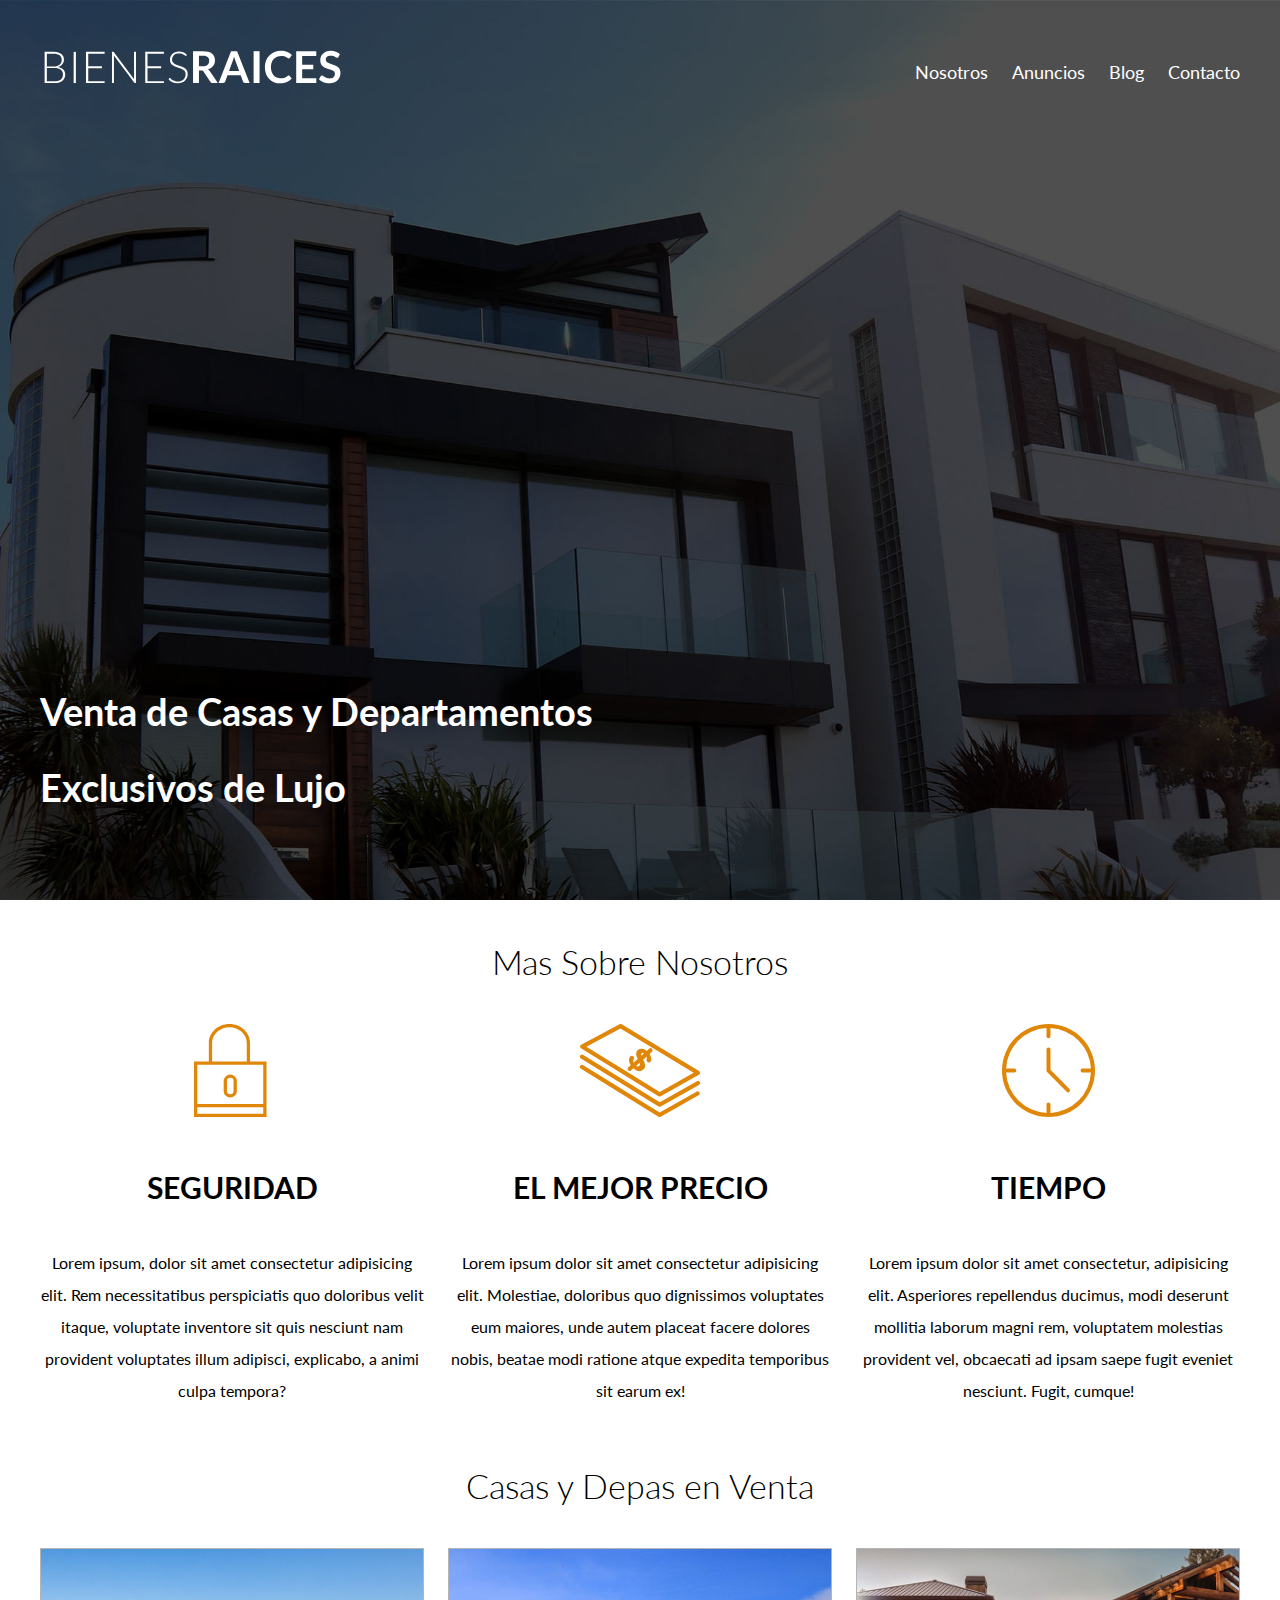
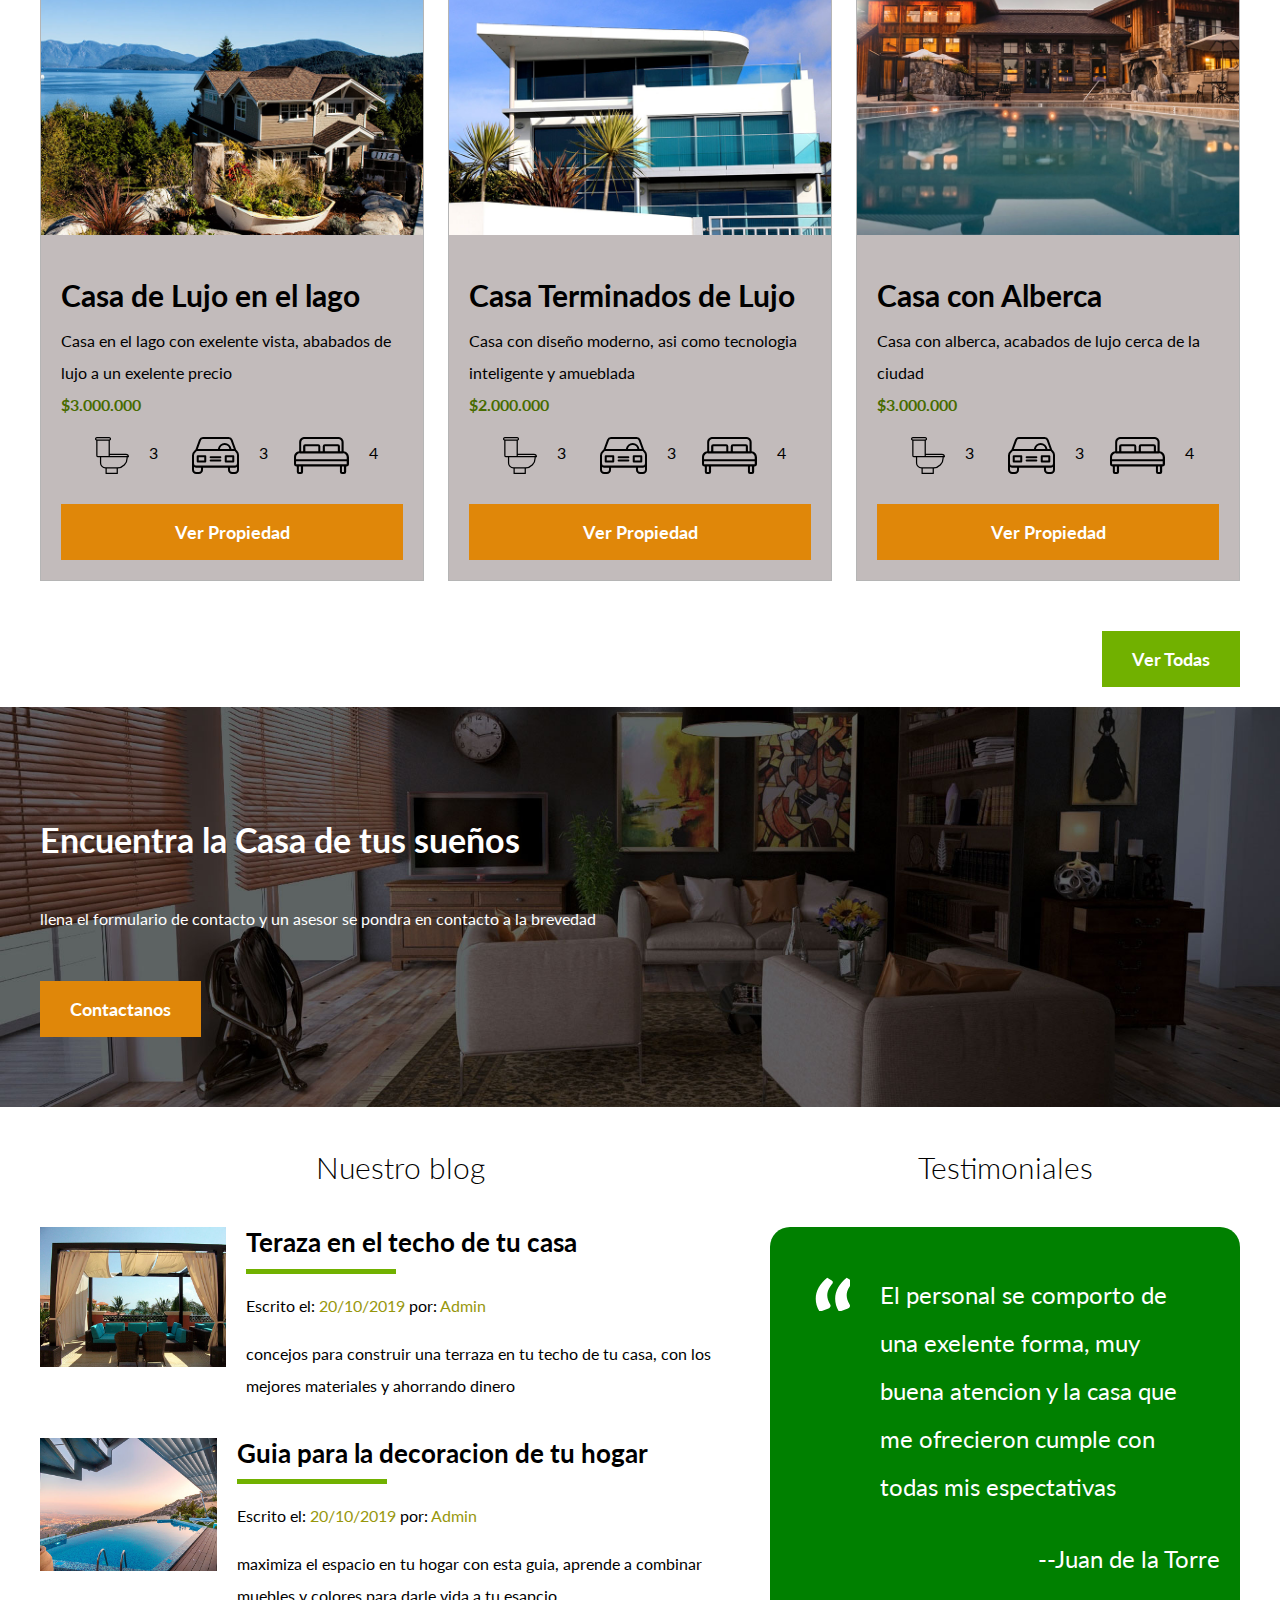
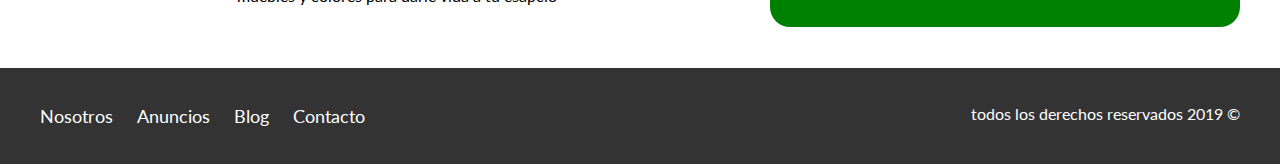
<file: index.html>
<!DOCTYPE html>
<html>

<head>
    <meta charset="utf-8">
    <meta name="viewport" content="width=device-width,initial-scale=1.0">
    <meta http-equiv="X-UA-Compatible" content="ie-edge">
    <title>viviendas</title>
    <link href="https://fonts.googleapis.com/css2?family=Lato:wght@300;400;700;900&display=swap" rel="stylesheet">
    <link rel="stylesheet" href="css/normalize.css">
    <link rel="stylesheet" href="css/estilos.css">
</head>

<body>
    <header class="inicio site-header">
        <div class="contenedor contenido-header">
            <div class="barra">
                <a href="index.html"><img src="img/logo.svg" alt="logo de la empresa">
                </a>
                <div class="mobile-menu">
                    <a href="#navegacion">
                        <img src="img/barras.svg" alt="icono menu">
                    </a>
                </div>
                <nav class="navegacion" id="navegacion">
                    <a href="nosotros.htm">Nosotros</a>
                    <a href="anuncios.html">Anuncios</a>
                    <a href="blog.html">Blog</a>
                    <a href="contacto.html">Contacto</a>
                </nav>
            </div>

            <h1>Venta de Casas y Departamentos Exclusivos de Lujo</h1>
        </div>

    </header>

    <section class="contenedor section">
        <h2 class="centrar-texto fw-300">Mas Sobre Nosotros</h2>

        <div class="iconos-nosotros">
            <div class="icono">
                <img src="img/icono1.svg" alt="icono seguridad">
                <h3>seguridad</h3>
                <p>Lorem ipsum, dolor sit amet consectetur adipisicing elit. Rem necessitatibus perspiciatis quo doloribus velit itaque, voluptate inventore sit quis nesciunt nam provident voluptates illum adipisci, explicabo, a animi culpa tempora?</p>
            </div>

            <div class="icono">
                <img src="img/icono2.svg" alt="icono mejor precio">
                <h3>El Mejor Precio</h3>
                <p>Lorem ipsum dolor sit amet consectetur adipisicing elit. Molestiae, doloribus quo dignissimos voluptates eum maiores, unde autem placeat facere dolores nobis, beatae modi ratione atque expedita temporibus sit earum ex!</p>
            </div>

            <div class="icono">
                <img src="img/icono3.svg" alt="icono tiempo">
                <h3>Tiempo</h3>
                <p>Lorem ipsum dolor sit amet consectetur, adipisicing elit. Asperiores repellendus ducimus, modi deserunt mollitia laborum magni rem, voluptatem molestias provident vel, obcaecati ad ipsam saepe fugit eveniet nesciunt. Fugit, cumque!</p>
            </div>
        </div>
    </section>

    <main class="contenedor section">
        <h2 class="fw-300 centrar-texto">Casas y Depas en Venta</h2>

        <div class="contenedor-anuncios">
            <div class="anuncio">
                <img src="img/anuncio1.jpg" alt="anuncio casa en el lago">
                <div class="contenido-anuncio">
                    <h3>Casa de Lujo en el lago</h3>
                    <p>Casa en el lago con exelente vista, ababados de lujo a un exelente precio</p>
                    <p class="precio">$3.000.000</p>
                    <ul class="iconos-caracteristicas">
                        <li><img src="img/icono_wc.svg" alt="icono wc">
                            <p>3</p>
                        </li>
                        <li><img src="img/icono_estacionamiento.svg" alt="icono wc">
                            <p>3</p>
                        </li>
                        <li><img src="img/icono_dormitorio.svg" alt="icono wc">
                            <p>4</p>
                        </li>
                    </ul>
                    <a href="anuncio.html" class="boton boton-amarillo d-block">Ver Propiedad</a>
                </div>
            </div>

            <div class="anuncio">
                <img src="img/anuncio2.jpg" alt="anuncio terminados de lujo">
                <div class="contenido-anuncio">
                    <h3>Casa Terminados de Lujo</h3>
                    <p>Casa con diseño moderno, asi como tecnologia inteligente y amueblada</p>
                    <p class="precio">$2.000.000</p>
                    <ul class="iconos-caracteristicas">
                        <li><img src="img/icono_wc.svg" alt="icono wc">
                            <p>3</p>
                        </li>
                        <li><img src="img/icono_estacionamiento.svg" alt="icono wc">
                            <p>3</p>
                        </li>
                        <li><img src="img/icono_dormitorio.svg" alt="icono wc">
                            <p>4</p>
                        </li>
                    </ul>
                    <a href="anuncio.html" class="boton boton-amarillo d-block">Ver Propiedad</a>
                </div>
            </div>

            <div class="anuncio">
                <img src="img/anuncio3.jpg" alt="anuncio casa co alberca">
                <div class="contenido-anuncio">
                    <h3>Casa con Alberca</h3>
                    <p>Casa con alberca, acabados de lujo cerca de la ciudad</p>
                    <p class="precio">$3.000.000</p>
                    <ul class="iconos-caracteristicas">
                        <li><img src="img/icono_wc.svg" alt="icono wc">
                            <p>3</p>
                        </li>
                        <li><img src="img/icono_estacionamiento.svg" alt="icono wc">
                            <p>3</p>
                        </li>
                        <li><img src="img/icono_dormitorio.svg" alt="icono wc">
                            <p>4</p>
                        </li>
                    </ul>
                    <a href="anuncio.html" class="boton boton-amarillo d-block">Ver Propiedad</a>
                </div>
            </div>
        </div>
        <div class="ver-todas">
            <a href="anuncios.html" class="boton boton-verde ">Ver Todas</a>
        </div>

    </main>



    <section class="imagen-contacto">
        <div class="contenedor contenido-contaxto">
            <h2>Encuentra la Casa de tus sueños</h2>
            <p>llena el formulario de contacto y un asesor se pondra en contacto a la brevedad</p>
            <a href="contacto.html" class="boton boton-amarillo">Contactanos</a>
        </div>

    </section>



    <div class="seccion-inferior contenedor seccion">
        <section class="blog">
            <h3 class="fw-300 centrar-texto">Nuestro blog</h3>
            <article class="entrada-blog">
                <div class="imgagen">
                    <img src="img/blog1.jpg" alt="entrada de blog">
                </div>
                <div class="texto-entrada">
                    <a href="entrada.html">
                        <h4>Teraza en el techo de tu casa</h4>
                    </a>
                    <p>Escrito el: <span>20/10/2019</span> por: <span>Admin</span></p>
                    <p>concejos para construir una terraza en tu techo de tu casa, con los mejores materiales y ahorrando dinero</p>
                </div>
            </article>
            <article class="entrada-blog">
                <div class="imgagen">
                    <img src="img/blog2.jpg" alt="entrada de blog2">
                </div>
                <div class="texto-entrada">
                    <a href="entrada.html">
                        <h4> Guia para la decoracion de tu hogar</h4>
                    </a>
                    <p>Escrito el: <span>20/10/2019</span> por: <span>Admin</span></p>
                    <p>maximiza el espacio en tu hogar con esta guia, aprende a combinar muebles y colores para darle vida a tu esapcio</p>
                </div>
            </article>
        </section>

        <section class="testimoniales">
            <h3 class="fw-300 centrar-texto">Testimoniales</h3>
            <div class="testimonial">
                <blockquote>
                    El personal se comporto de una exelente forma, muy buena atencion y la casa que me ofrecieron cumple con todas mis espectativas
                </blockquote>
                <p>--Juan de la Torre</p>
            </div>

        </section>
    </div>


    <footer class="site-footer seccion">
        <div class="contenedor contenedor-footer">
            <nav class="navegacion">
                <a href="nosotros.htm">Nosotros</a>
                <a href="anuncios.html">Anuncios</a>
                <a href="blog.html">Blog</a>
                <a href="contacto.html">Contacto</a>
            </nav>
            <p class="copyrigth">todos los derechos reservados 2019 &copy; </p>
        </div>

    </footer>

</body>

</html>
</file>
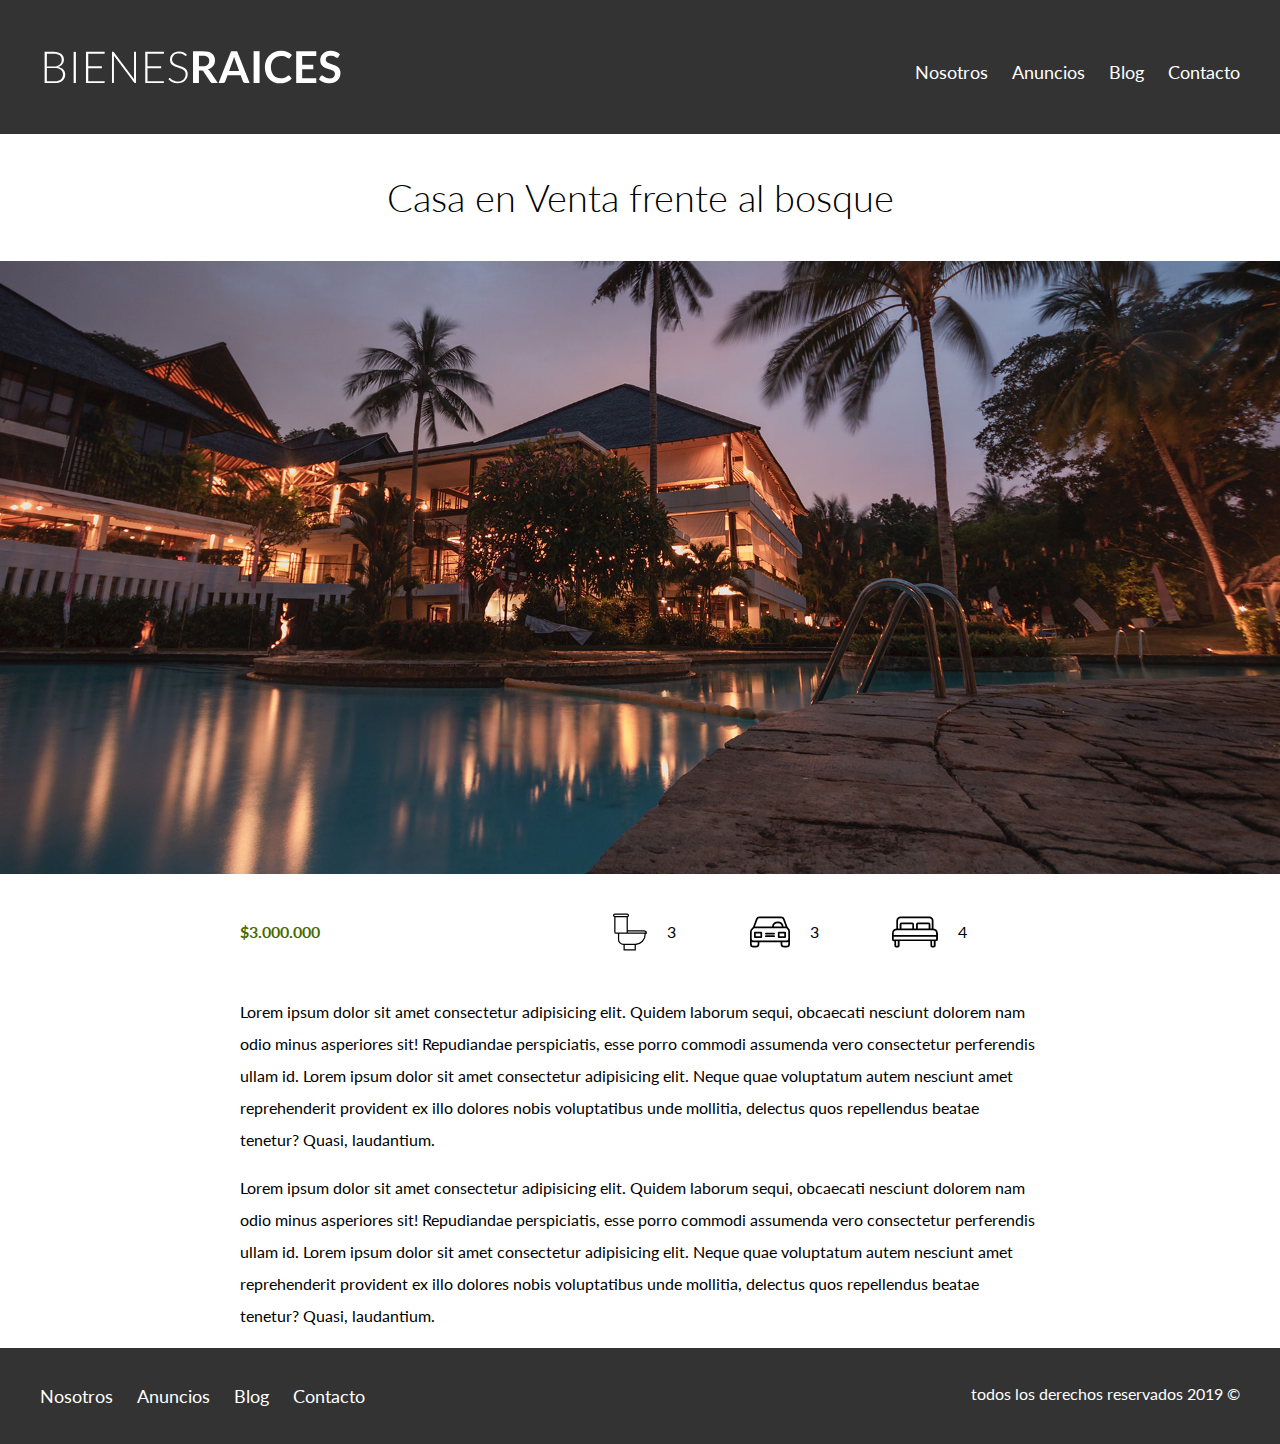
<file: anuncio.html>
<!DOCTYPE html>
<html>

<head>
    <meta charset="utf-8">
    <meta name="viewport" content="width=device-width,initial-scale=1.0">
    <meta http-equiv="X-UA-Compatible" content="ie-edge">
    <title>viviendas</title>
    <link href="https://fonts.googleapis.com/css2?family=Lato:wght@300;400;700;900&display=swap" rel="stylesheet">
    <link rel="stylesheet" href="css/normalize.css">
    <link rel="stylesheet" href="css/estilos.css">
</head>

<body>
    <header class="site-header">
        <div class="contenedor contenido-header">
            <div class="barra">
                <a href="index.html"><img src="img/logo.svg" alt="logo de la empresa">
                </a>

                <div class="mobile-menu">
                    <a href="#navegacion">
                        <img src="img/barras.svg" alt="icono menu">
                    </a>
                </div>
                <nav class="navegacion" id="navegacion">
                    <a href="nosotros.htm">Nosotros</a>
                    <a href="anuncios.html">Anuncios</a>
                    <a href="blog.html">Blog</a>
                    <a href="contacto.html">Contacto</a>
                </nav>
            </div>
        </div>

    </header>

    <h1 class="centrar-texto fw-300">Casa en Venta frente al bosque</h1>
    <img src="img/destacada.jpg" alt="imagen anuncio">
    <main class="contenedor seccion contenido-centrado">
        <div class="resumen-propiedad">
            <p class="precio">$3.000.000</p>
            <ul class="iconos-caracteristicas">
                <li><img src="img/icono_wc.svg" alt="icono wc">
                    <p>3</p>
                </li>
                <li><img src="img/icono_estacionamiento.svg" alt="icono wc">
                    <p>3</p>
                </li>
                <li><img src="img/icono_dormitorio.svg" alt="icono wc">
                    <p>4</p>
                </li>
            </ul>
        </div>
        <p>Lorem ipsum dolor sit amet consectetur adipisicing elit. Quidem laborum sequi, obcaecati nesciunt dolorem nam odio minus asperiores sit! Repudiandae perspiciatis, esse porro commodi assumenda vero consectetur perferendis ullam id. Lorem ipsum
            dolor sit amet consectetur adipisicing elit. Neque quae voluptatum autem nesciunt amet reprehenderit provident ex illo dolores nobis voluptatibus unde mollitia, delectus quos repellendus beatae tenetur? Quasi, laudantium.</p>
        <p>Lorem ipsum dolor sit amet consectetur adipisicing elit. Quidem laborum sequi, obcaecati nesciunt dolorem nam odio minus asperiores sit! Repudiandae perspiciatis, esse porro commodi assumenda vero consectetur perferendis ullam id. Lorem ipsum
            dolor sit amet consectetur adipisicing elit. Neque quae voluptatum autem nesciunt amet reprehenderit provident ex illo dolores nobis voluptatibus unde mollitia, delectus quos repellendus beatae tenetur? Quasi, laudantium.</p>
    </main>

    <footer class="site-footer seccion">
        <div class="contenedor contenedor-footer">
            <nav class="navegacion">
                <a href="nosotros.htm">Nosotros</a>
                <a href="anuncios.html">Anuncios</a>
                <a href="blog.html">Blog</a>
                <a href="contacto.html">Contacto</a>
            </nav>
            <p class="copyrigth">todos los derechos reservados 2019 &copy; </p>
        </div>

    </footer>

</body>

</html>
</file>
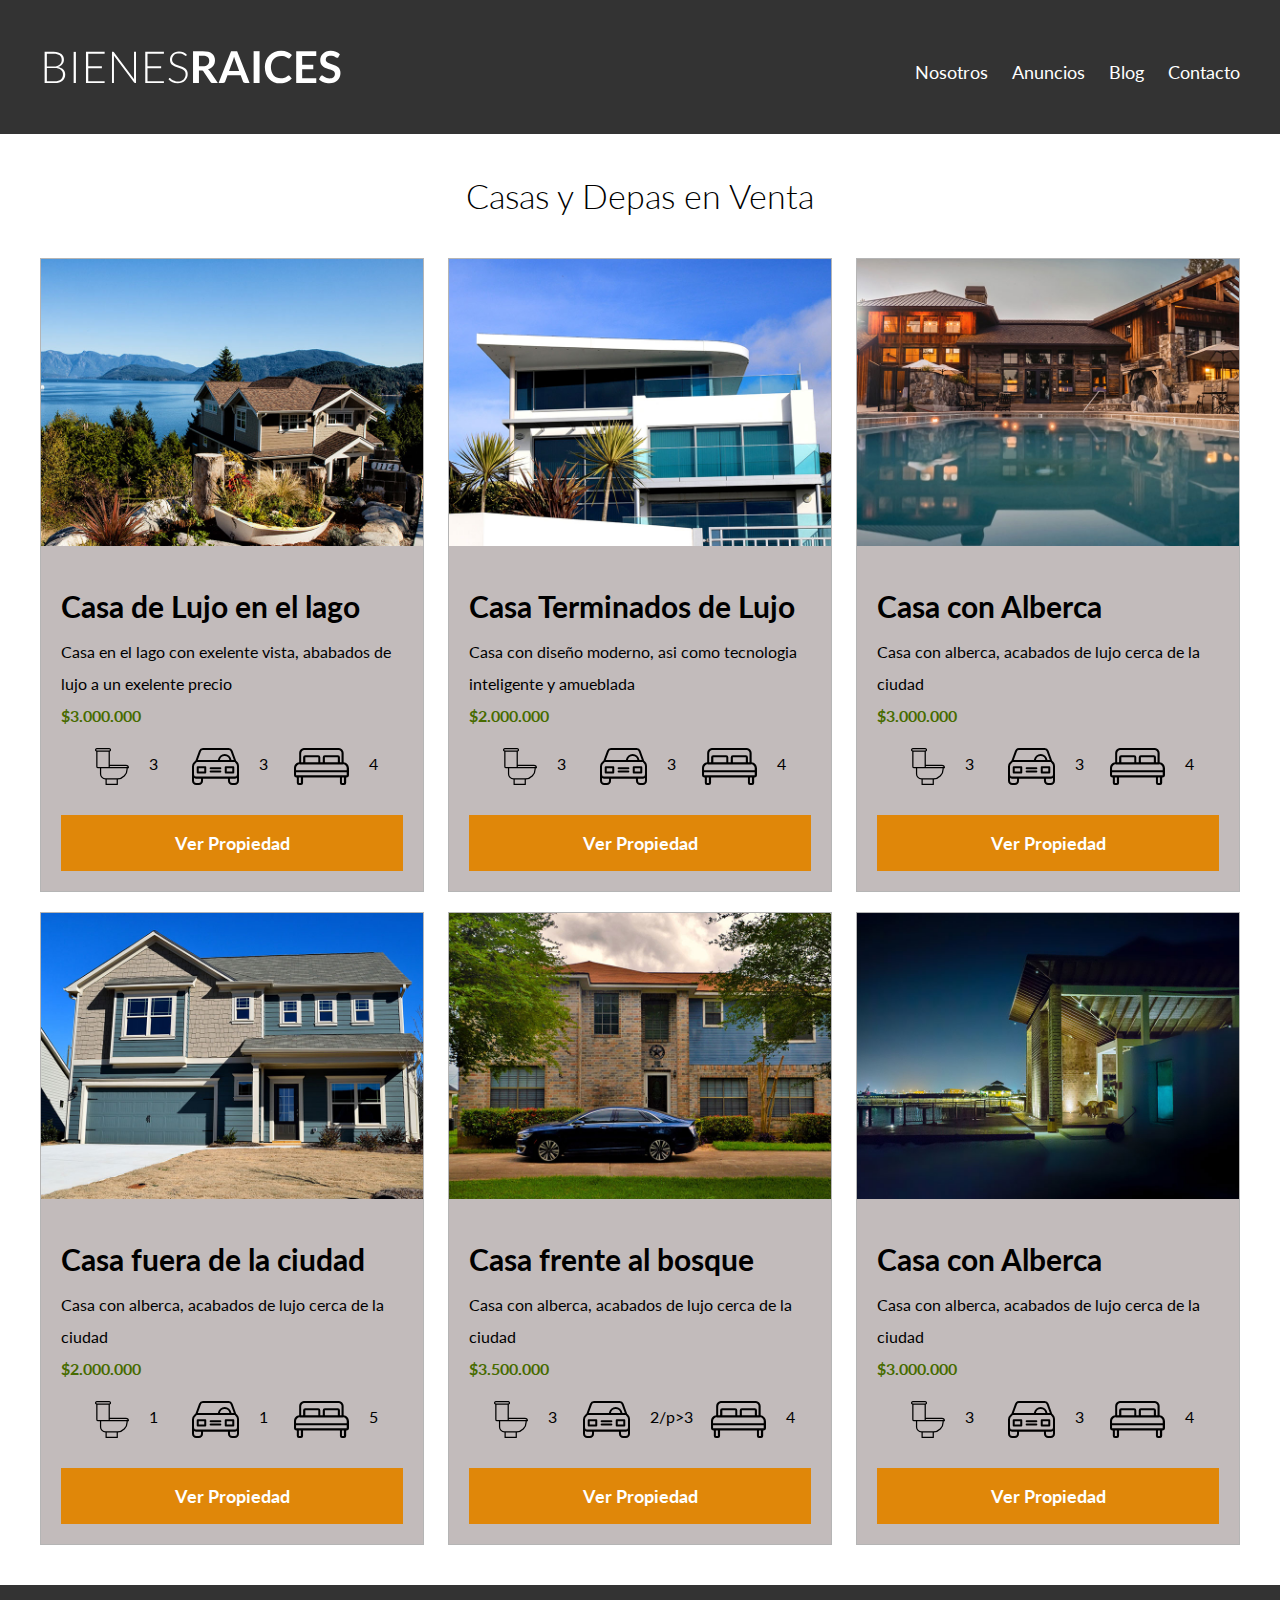
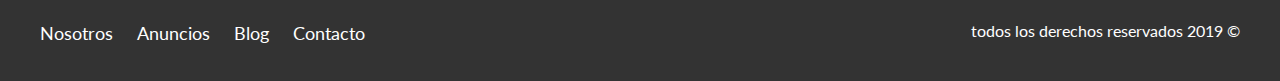
<file: anuncios.html>
<!DOCTYPE html>
<html>

<head>
    <meta charset="utf-8">
    <meta name="viewport" content="width=device-width,initial-scale=1.0">
    <meta http-equiv="X-UA-Compatible" content="ie-edge">
    <title>viviendas</title>
    <link href="https://fonts.googleapis.com/css2?family=Lato:wght@300;400;700;900&display=swap" rel="stylesheet">
    <link rel="stylesheet" href="css/normalize.css">
    <link rel="stylesheet" href="css/estilos.css">
</head>

<body>
    <header class="site-header">
        <div class="contenedor contenido-header">
            <div class="barra">
                <a href="index.html"><img src="img/logo.svg" alt="logo de la empresa">
                </a>

                <div class="mobile-menu">
                    <a href="#navegacion">
                        <img src="img/barras.svg" alt="icono menu">
                    </a>
                </div>
                <nav class="navegacion" id="navegacion">
                    <a href="nosotros.htm">Nosotros</a>
                    <a href="anuncios.html">Anuncios</a>
                    <a href="blog.html">Blog</a>
                    <a href="contacto.html">Contacto</a>
                </nav>
            </div>
        </div>

    </header>

    <main class="contenedor section">
        <h2 class="fw-300 centrar-texto">Casas y Depas en Venta</h2>

        <div class="contenedor-anuncios">
            <div class="anuncio">
                <img src="img/anuncio1.jpg" alt="anuncio casa en el lago">
                <div class="contenido-anuncio">
                    <h3>Casa de Lujo en el lago</h3>
                    <p>Casa en el lago con exelente vista, ababados de lujo a un exelente precio</p>
                    <p class="precio">$3.000.000</p>
                    <ul class="iconos-caracteristicas">
                        <li><img src="img/icono_wc.svg" alt="icono wc">
                            <p>3</p>
                        </li>
                        <li><img src="img/icono_estacionamiento.svg" alt="icono wc">
                            <p>3</p>
                        </li>
                        <li><img src="img/icono_dormitorio.svg" alt="icono wc">
                            <p>4</p>
                        </li>
                    </ul>
                    <a href="anuncio.html" class="boton boton-amarillo d-block">Ver Propiedad</a>
                </div>
            </div>

            <div class="anuncio">
                <img src="img/anuncio2.jpg" alt="anuncio terminados de lujo">
                <div class="contenido-anuncio">
                    <h3>Casa Terminados de Lujo</h3>
                    <p>Casa con diseño moderno, asi como tecnologia inteligente y amueblada</p>
                    <p class="precio">$2.000.000</p>
                    <ul class="iconos-caracteristicas">
                        <li><img src="img/icono_wc.svg" alt="icono wc">
                            <p>3</p>
                        </li>
                        <li><img src="img/icono_estacionamiento.svg" alt="icono wc">
                            <p>3</p>
                        </li>
                        <li><img src="img/icono_dormitorio.svg" alt="icono wc">
                            <p>4</p>
                        </li>
                    </ul>
                    <a href="anuncio.html" class="boton boton-amarillo d-block">Ver Propiedad</a>
                </div>
            </div>

            <div class="anuncio">
                <img src="img/anuncio3.jpg" alt="anuncio casa con alberca">
                <div class="contenido-anuncio">
                    <h3>Casa con Alberca</h3>
                    <p>Casa con alberca, acabados de lujo cerca de la ciudad</p>
                    <p class="precio">$3.000.000</p>
                    <ul class="iconos-caracteristicas">
                        <li><img src="img/icono_wc.svg" alt="icono wc">
                            <p>3</p>
                        </li>
                        <li><img src="img/icono_estacionamiento.svg" alt="icono wc">
                            <p>3</p>
                        </li>
                        <li><img src="img/icono_dormitorio.svg" alt="icono wc">
                            <p>4</p>
                        </li>
                    </ul>
                    <a href="anuncio.html" class="boton boton-amarillo d-block">Ver Propiedad</a>
                </div>
            </div>

            <div class="anuncio">
                <img src="img/anuncio4.jpg" alt="anuncio casa de lujo">
                <div class="contenido-anuncio">
                    <h3>Casa fuera de la ciudad</h3>
                    <p>Casa con alberca, acabados de lujo cerca de la ciudad</p>
                    <p class="precio">$2.000.000</p>
                    <ul class="iconos-caracteristicas">
                        <li><img src="img/icono_wc.svg" alt="icono wc">
                            <p>1</p>
                        </li>
                        <li><img src="img/icono_estacionamiento.svg" alt="icono wc">
                            <p>1</p>
                        </li>
                        <li><img src="img/icono_dormitorio.svg" alt="icono wc">
                            <p>5</p>
                        </li>
                    </ul>
                    <a href="anuncio.html" class="boton boton-amarillo d-block">Ver Propiedad</a>
                </div>
            </div>

            <div class="anuncio">
                <img src="img/anuncio5.jpg" alt="anuncio casa co alberca">
                <div class="contenido-anuncio">
                    <h3>Casa frente al bosque</h3>
                    <p>Casa con alberca, acabados de lujo cerca de la ciudad</p>
                    <p class="precio">$3.500.000</p>
                    <ul class="iconos-caracteristicas">
                        <li><img src="img/icono_wc.svg" alt="icono wc">
                            <p>3</p>
                        </li>
                        <li><img src="img/icono_estacionamiento.svg" alt="icono wc">
                            <p>2/p>3</p>
                        </li>
                        <li><img src="img/icono_dormitorio.svg" alt="icono wc">
                            <p>4</p>
                        </li>
                    </ul>
                    <a href="anuncio.html" class="boton boton-amarillo d-block">Ver Propiedad</a>
                </div>
            </div>

            <div class="anuncio">
                <img src="img/anuncio6.jpg" alt="anuncio casa co alberca">
                <div class="contenido-anuncio">
                    <h3>Casa con Alberca</h3>
                    <p>Casa con alberca, acabados de lujo cerca de la ciudad</p>
                    <p class="precio">$3.000.000</p>
                    <ul class="iconos-caracteristicas">
                        <li><img src="img/icono_wc.svg" alt="icono wc">
                            <p>3</p>
                        </li>
                        <li><img src="img/icono_estacionamiento.svg" alt="icono wc">
                            <p>3</p>
                        </li>
                        <li><img src="img/icono_dormitorio.svg" alt="icono wc">
                            <p>4</p>
                        </li>
                    </ul>
                    <a href="anuncio.html" class="boton boton-amarillo d-block">Ver Propiedad</a>
                </div>
            </div>
        </div>


    </main>

    <footer class="site-footer seccion">
        <div class="contenedor contenedor-footer">
            <nav class="navegacion">
                <a href="nosotros.htm">Nosotros</a>
                <a href="anuncios.html">Anuncios</a>
                <a href="blog.html">Blog</a>
                <a href="contacto.html">Contacto</a>
            </nav>
            <p class="copyrigth">todos los derechos reservados 2019 &copy; </p>
        </div>

    </footer>

</body>

</html>
</file>
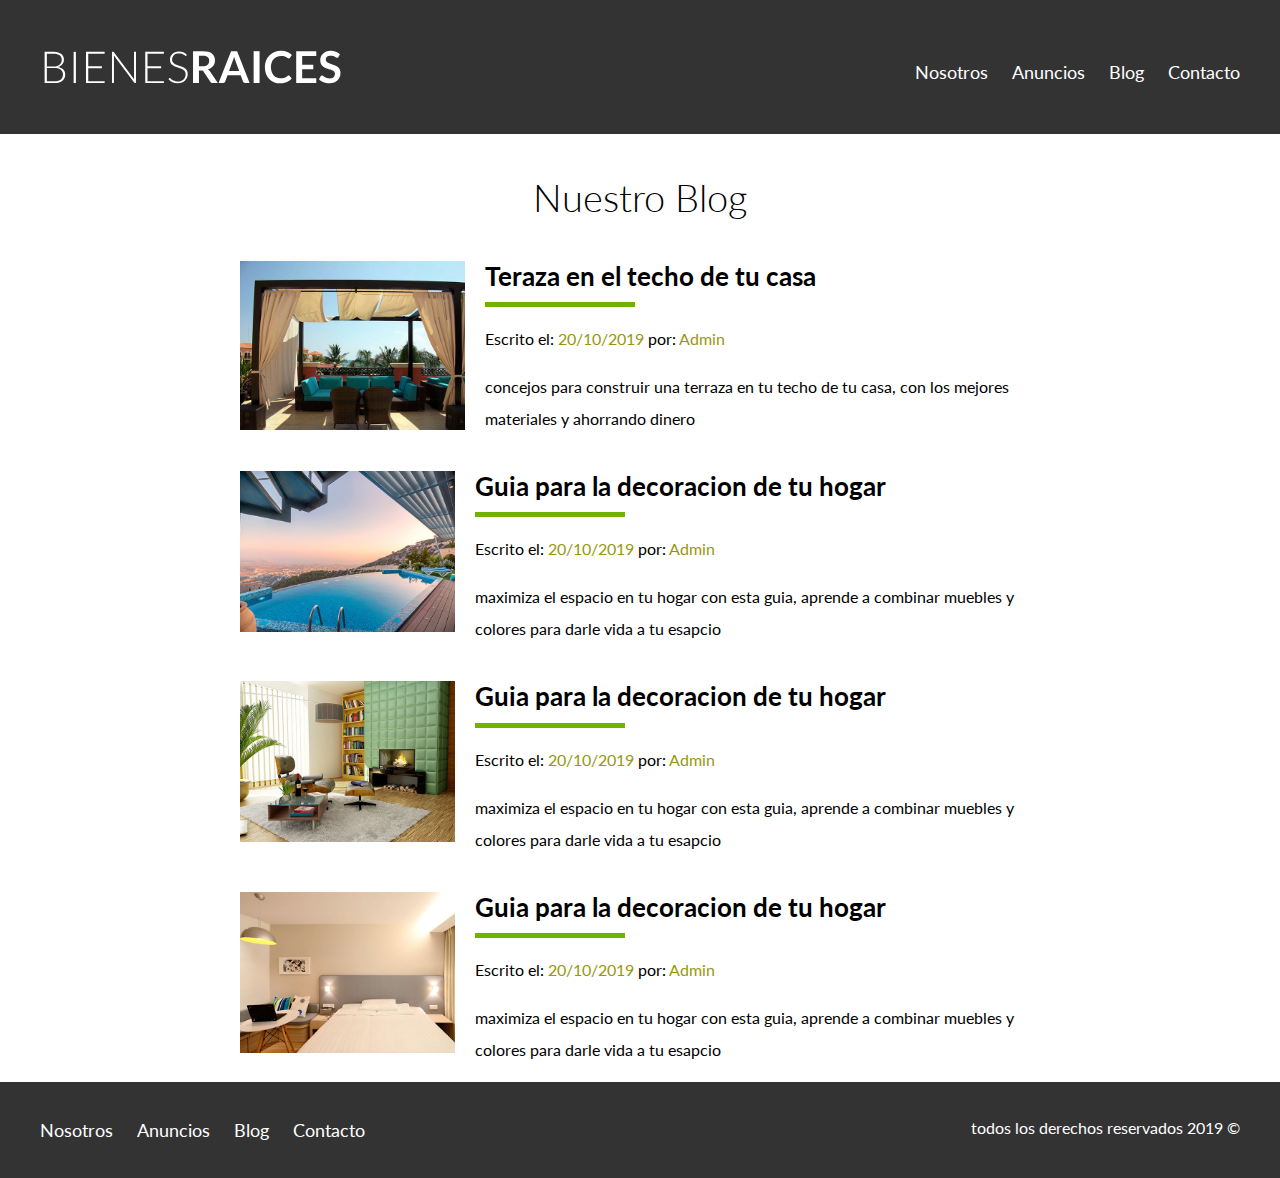
<file: blog.html>
<!DOCTYPE html>
<html>

<head>
    <meta charset="utf-8">
    <meta name="viewport" content="width=device-width,initial-scale=1.0">
    <meta http-equiv="X-UA-Compatible" content="ie-edge">
    <title>viviendas</title>
    <link href="https://fonts.googleapis.com/css2?family=Lato:wght@300;400;700;900&display=swap" rel="stylesheet">
    <link rel="stylesheet" href="css/normalize.css">
    <link rel="stylesheet" href="css/estilos.css">
</head>

<body>
    <header class="site-header">
        <div class="contenedor contenido-header">
            <div class="barra">
                <a href="index.html"><img src="img/logo.svg" alt="logo de la empresa">
                </a>

                <div class="mobile-menu">
                    <a href="#navegacion">
                        <img src="img/barras.svg" alt="icono menu">
                    </a>
                </div>
                <nav class="navegacion" id="navegacion">
                    <a href="nosotros.htm">Nosotros</a>
                    <a href="anuncios.html">Anuncios</a>
                    <a href="blog.html">Blog</a>
                    <a href="contacto.html">Contacto</a>
                </nav>
            </div>
        </div>

    </header>

    <main class="contenedor seccion contenido-centrado">
        <h1 class="fw-300 centrar-texto"> Nuestro Blog</h1>
        <article class="entrada-blog">
            <div class="imgagen">
                <img src="img/blog1.jpg" alt="entrada de blog">
            </div>
            <div class="texto-entrada">
                <a href="entrada.html">
                    <h4>Teraza en el techo de tu casa</h4>
                </a>
                <p>Escrito el: <span>20/10/2019</span> por: <span>Admin</span></p>
                <p>concejos para construir una terraza en tu techo de tu casa, con los mejores materiales y ahorrando dinero</p>
            </div>
        </article>
        <article class="entrada-blog">
            <div class="imgagen">
                <img src="img/blog2.jpg" alt="entrada de blog2">
            </div>
            <div class="texto-entrada">
                <a href="entrada.html">
                    <h4> Guia para la decoracion de tu hogar</h4>
                </a>
                <p>Escrito el: <span>20/10/2019</span> por: <span>Admin</span></p>
                <p>maximiza el espacio en tu hogar con esta guia, aprende a combinar muebles y colores para darle vida a tu esapcio</p>
            </div>
        </article>
        <article class="entrada-blog">
            <div class="imgagen">
                <img src="img/blog3.jpg" alt="entrada de blog2">
            </div>
            <div class="texto-entrada">
                <a href="entrada.html">
                    <h4> Guia para la decoracion de tu hogar</h4>
                </a>
                <p>Escrito el: <span>20/10/2019</span> por: <span>Admin</span></p>
                <p>maximiza el espacio en tu hogar con esta guia, aprende a combinar muebles y colores para darle vida a tu esapcio</p>
            </div>
        </article>
        <article class="entrada-blog">
            <div class="imgagen">
                <img src="img/blog4.jpg" alt="entrada de blog2">
            </div>
            <div class="texto-entrada">
                <a href="entrada.html">
                    <h4> Guia para la decoracion de tu hogar</h4>
                </a>
                <p>Escrito el: <span>20/10/2019</span> por: <span>Admin</span></p>
                <p>maximiza el espacio en tu hogar con esta guia, aprende a combinar muebles y colores para darle vida a tu esapcio</p>
            </div>
        </article>

    </main>
    <footer class="site-footer seccion">
        <div class="contenedor contenedor-footer">
            <nav class="navegacion">
                <a href="nosotros.htm">Nosotros</a>
                <a href="anuncios.html">Anuncios</a>
                <a href="blog.html">Blog</a>
                <a href="contacto.html">Contacto</a>
            </nav>
            <p class="copyrigth">todos los derechos reservados 2019 &copy; </p>
        </div>

    </footer>

</body>

</html>
</file>
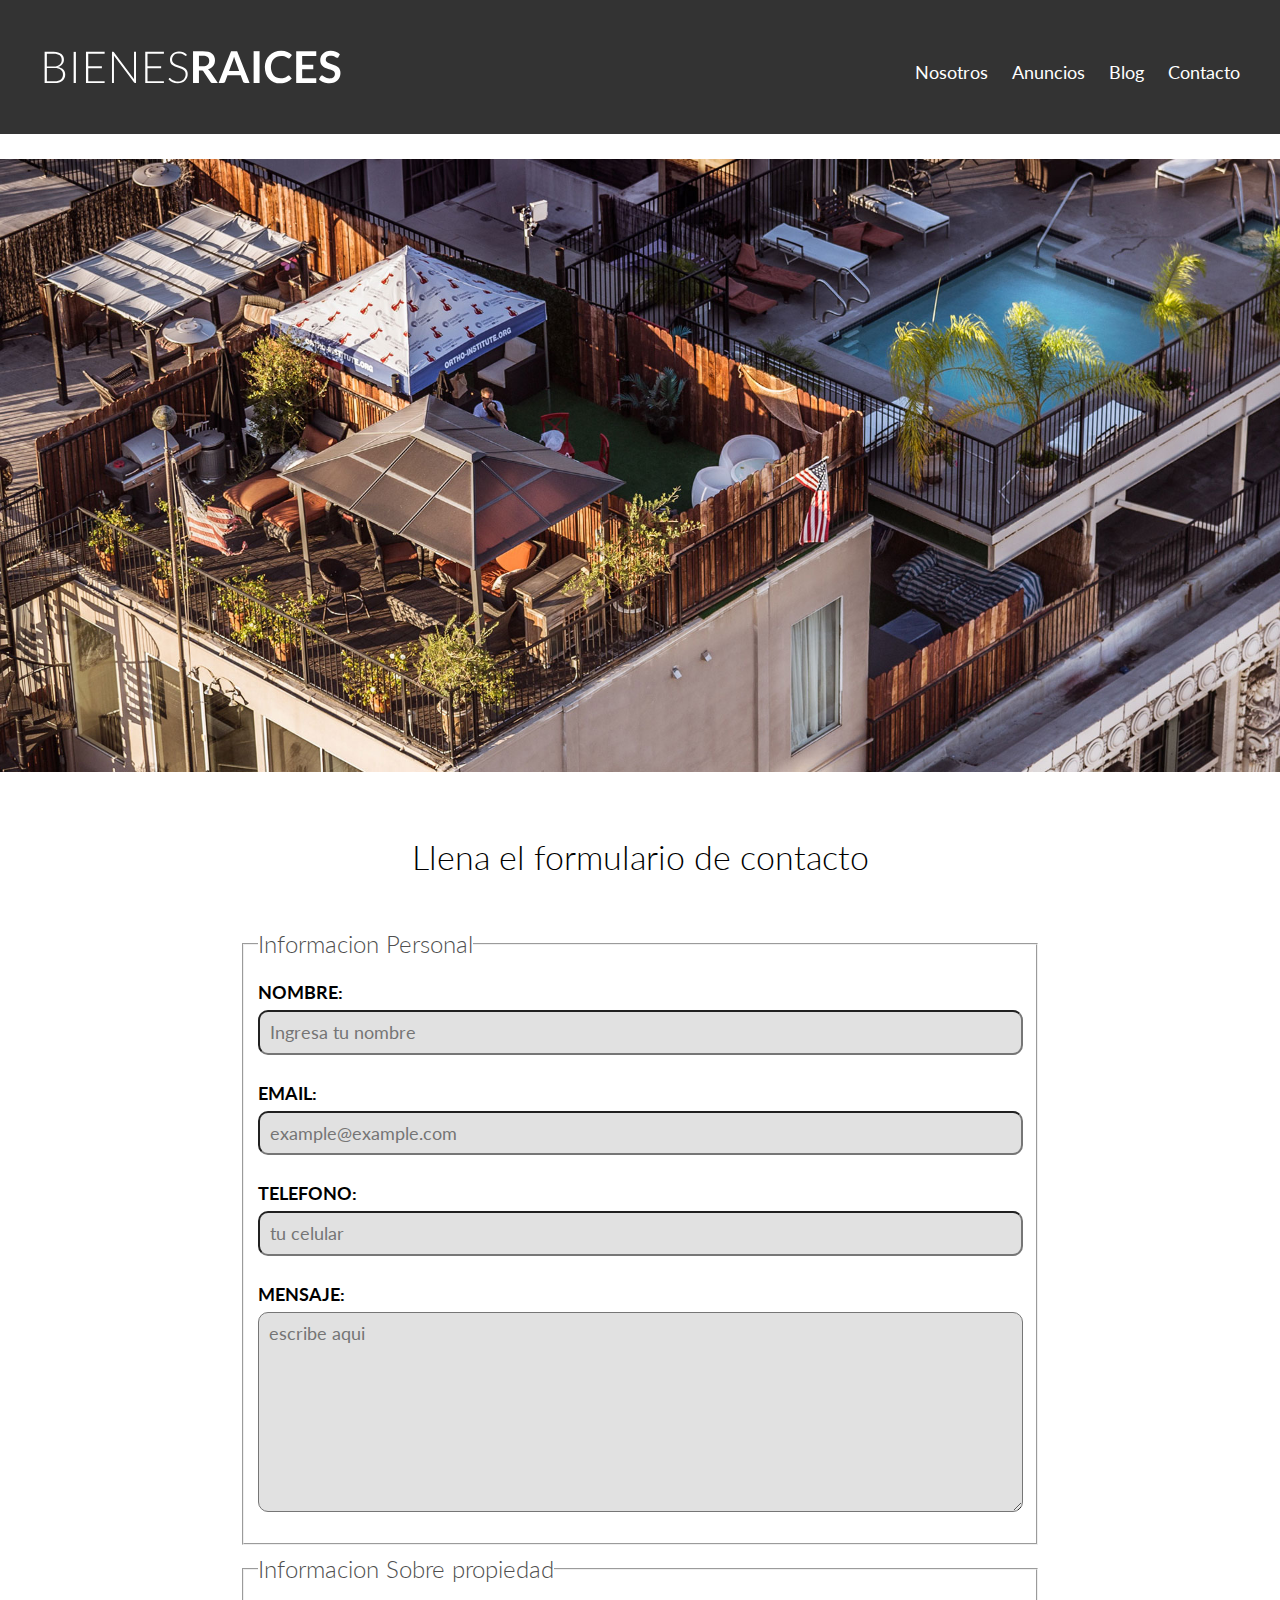
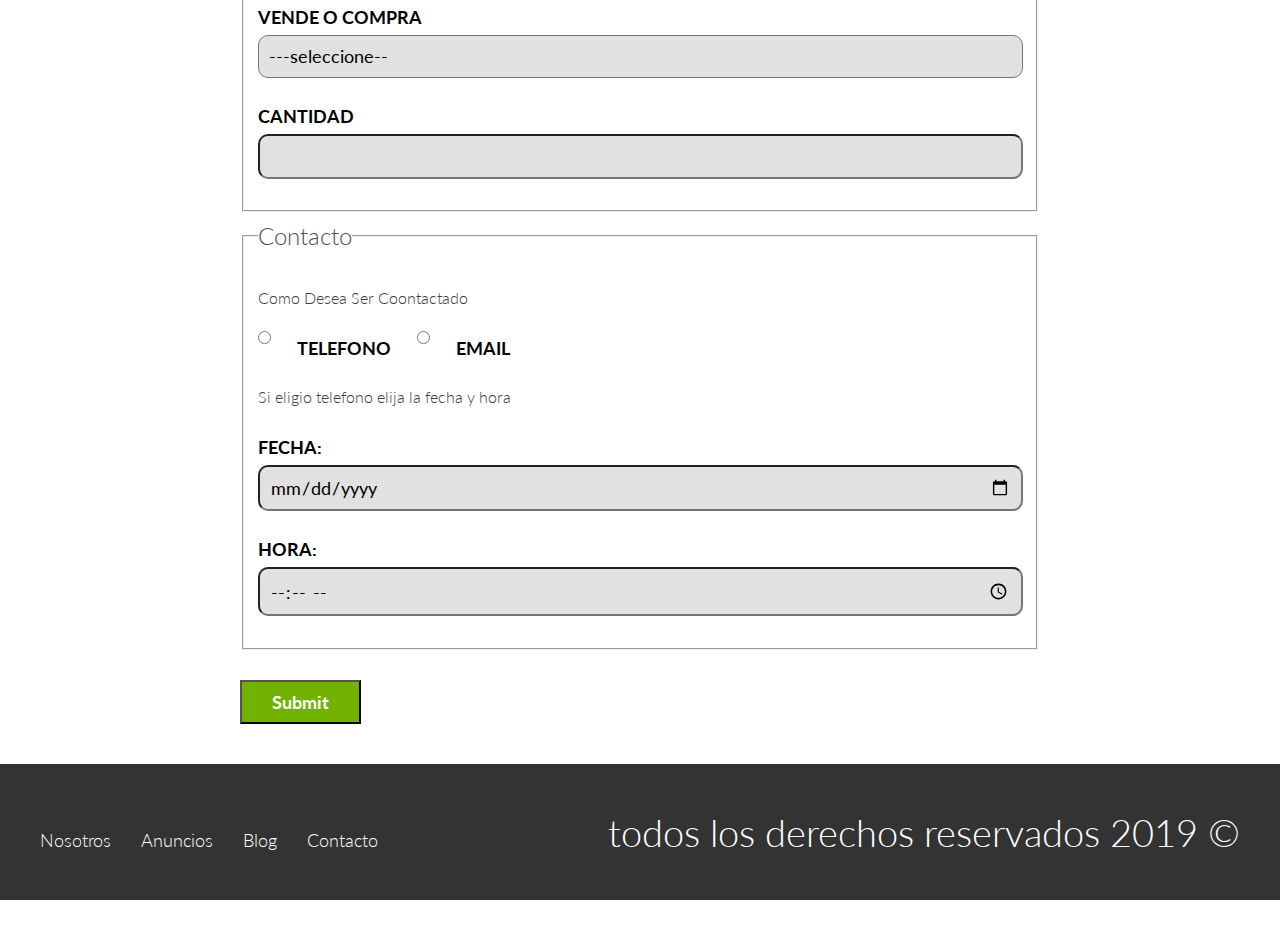
<file: contacto.html>
<!DOCTYPE html>
<html>

<head>
    <meta charset="utf-8">
    <meta name="viewport" content="width=device-width,initial-scale=1.0">
    <meta http-equiv="X-UA-Compatible" content="ie-edge">
    <title>viviendas</title>
    <link href="https://fonts.googleapis.com/css2?family=Lato:wght@300;400;700;900&display=swap" rel="stylesheet">
    <link rel="stylesheet" href="css/normalize.css">
    <link rel="stylesheet" href="css/estilos.css">
</head>

<body>
    <header class="site-header">
        <div class="contenedor contenido-header">
            <div class="barra">
                <a href="index.html"><img src="img/logo.svg" alt="logo de la empresa">
                </a>

                <div class="mobile-menu">
                    <a href="#navegacion">
                        <img src="img/barras.svg" alt="icono menu">
                    </a>
                </div>
                <nav class="navegacion" id="navegacion">
                    <a href="nosotros.htm">Nosotros</a>
                    <a href="anuncios.html">Anuncios</a>
                    <a href="blog.html">Blog</a>
                    <a href="contacto.html">Contacto</a>
                </nav>
            </div>
        </div>

    </header>

    <h1 class="centrar-texto fw-300" Contacto</h1>
        <img src="img/destacada3.jpg" alt="imagen principal">
        <main class="contenedor seccion contenido-centrado abajo">
            <h2 class="fw-300 centrar-texto">Llena el formulario de contacto</h2>

            <form action="">
                <fieldset>
                    <legend>Informacion Personal</legend>
                    <label for="nombre">Nombre: </label>
                    <input type="text" id="nombre" placeholder="Ingresa tu nombre">

                    <label for="email">Email: </label>
                    <input type="email" id="email" placeholder="example@example.com" required>

                    <label for="telefono">Telefono: </label>
                    <input type="tel" id="telefono" placeholder="tu celular" required>

                    <label for="mensaje">Mensaje: </label>
                    <textarea id="mensaje" cols="30" rows="10" placeholder="escribe aqui"></textarea>
                </fieldset>
                <fieldset>
                    <legend>Informacion Sobre propiedad</legend>
                    <label for="opciones">Vende o Compra</label>
                    <select name="opciones" id="opciones">
                        <option value="" disabled selected>---seleccione--</option>
                        <option value="compra">compra</option>
                        <option value="vende">vende</option>
                    </select>
                    <label for="cantidad">Cantidad</label>
                    <input type="number" name="cantidad" id="cantidad" min="0">
                </fieldset>
                <fieldset>
                    <legend>Contacto</legend>
                    <p>Como Desea Ser Coontactado</p>
                    <div class="forma-contacto">
                        <input type="radio" name="contacto" id="telefono" value="telefono">
                        <label for="telefono">Telefono</label>

                        <input type="radio" name="contacto" id="correo" value="correo">
                        <label for="correo">Email </label>

                    </div>


                    <p>Si eligio telefono elija la fecha y hora</p>
                    <label for="fecha">Fecha: </label>
                    <input type="date" id="fecha">

                    <label for="hola">Hora: </label>
                    <input type="time" id="hora" min="09:00" max="20:00">
                </fieldset>



                <input type="submit" name="enviar" id="enviar" class="boton boton-verde">
            </form>
        </main>

        <footer class="site-footer seccion">
            <div class="contenedor contenedor-footer">
                <nav class="navegacion">
                    <a href="nosotros.htm">Nosotros</a>
                    <a href="anuncios.html">Anuncios</a>
                    <a href="blog.html">Blog</a>
                    <a href="contacto.html">Contacto</a>
                </nav>
                <p class="copyrigth">todos los derechos reservados 2019 &copy; </p>
            </div>

        </footer>

</body>

</html>
</file>
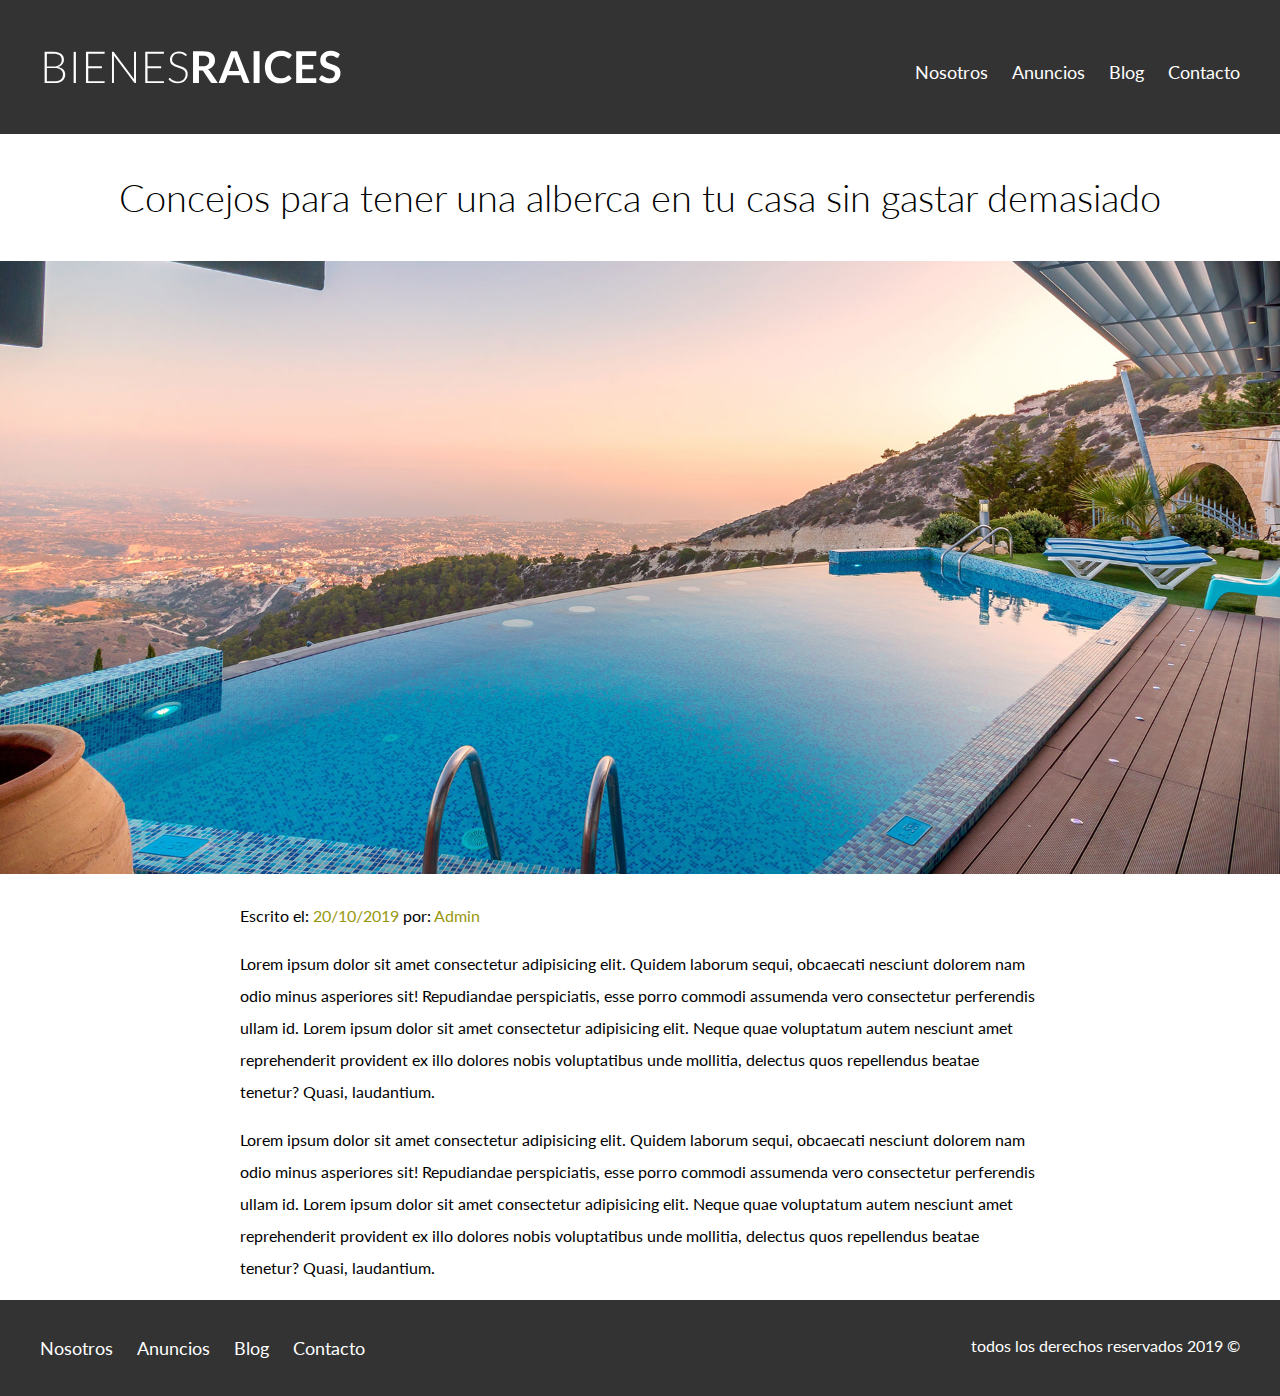
<file: entrada.html>
<!DOCTYPE html>
<html>

<head>
    <meta charset="utf-8">
    <meta name="viewport" content="width=device-width,initial-scale=1.0">
    <meta http-equiv="X-UA-Compatible" content="ie-edge">
    <title>viviendas</title>
    <link href="https://fonts.googleapis.com/css2?family=Lato:wght@300;400;700;900&display=swap" rel="stylesheet">
    <link rel="stylesheet" href="css/normalize.css">
    <link rel="stylesheet" href="css/estilos.css">
</head>

<body>
    <header class="site-header">
        <div class="contenedor contenido-header">
            <div class="barra">
                <a href="index.html"><img src="img/logo.svg" alt="logo de la empresa">
                </a>

                <div class="mobile-menu">
                    <a href="#navegacion">
                        <img src="img/barras.svg" alt="icono menu">
                    </a>
                </div>
                <nav class="navegacion" id="navegacion">
                    <a href="nosotros.htm">Nosotros</a>
                    <a href="anuncios.html">Anuncios</a>
                    <a href="blog.html">Blog</a>
                    <a href="contacto.html">Contacto</a>
                </nav>
            </div>
        </div>

    </header>

    <h1 class="centrar-texto fw-300">Concejos para tener una alberca en tu casa sin gastar demasiado</h1>
    <img src="img/destacada2.jpg" alt="imagen principal">
    <main class="contenedor seccion contenido-centrado texto-entrada">

        <p>Escrito el: <span>20/10/2019</span> por: <span>Admin</span></p>
        <p>Lorem ipsum dolor sit amet consectetur adipisicing elit. Quidem laborum sequi, obcaecati nesciunt dolorem nam odio minus asperiores sit! Repudiandae perspiciatis, esse porro commodi assumenda vero consectetur perferendis ullam id. Lorem ipsum
            dolor sit amet consectetur adipisicing elit. Neque quae voluptatum autem nesciunt amet reprehenderit provident ex illo dolores nobis voluptatibus unde mollitia, delectus quos repellendus beatae tenetur? Quasi, laudantium.</p>
        <p>Lorem ipsum dolor sit amet consectetur adipisicing elit. Quidem laborum sequi, obcaecati nesciunt dolorem nam odio minus asperiores sit! Repudiandae perspiciatis, esse porro commodi assumenda vero consectetur perferendis ullam id. Lorem ipsum
            dolor sit amet consectetur adipisicing elit. Neque quae voluptatum autem nesciunt amet reprehenderit provident ex illo dolores nobis voluptatibus unde mollitia, delectus quos repellendus beatae tenetur? Quasi, laudantium.</p>
    </main>

    <footer class="site-footer seccion">
        <div class="contenedor contenedor-footer">
            <nav class="navegacion">
                <a href="nosotros.htm">Nosotros</a>
                <a href="anuncios.html">Anuncios</a>
                <a href="blog.html">Blog</a>
                <a href="contacto.html">Contacto</a>
            </nav>
            <p class="copyrigth">todos los derechos reservados 2019 &copy; </p>
        </div>

    </footer>

</body>

</html>
</file>
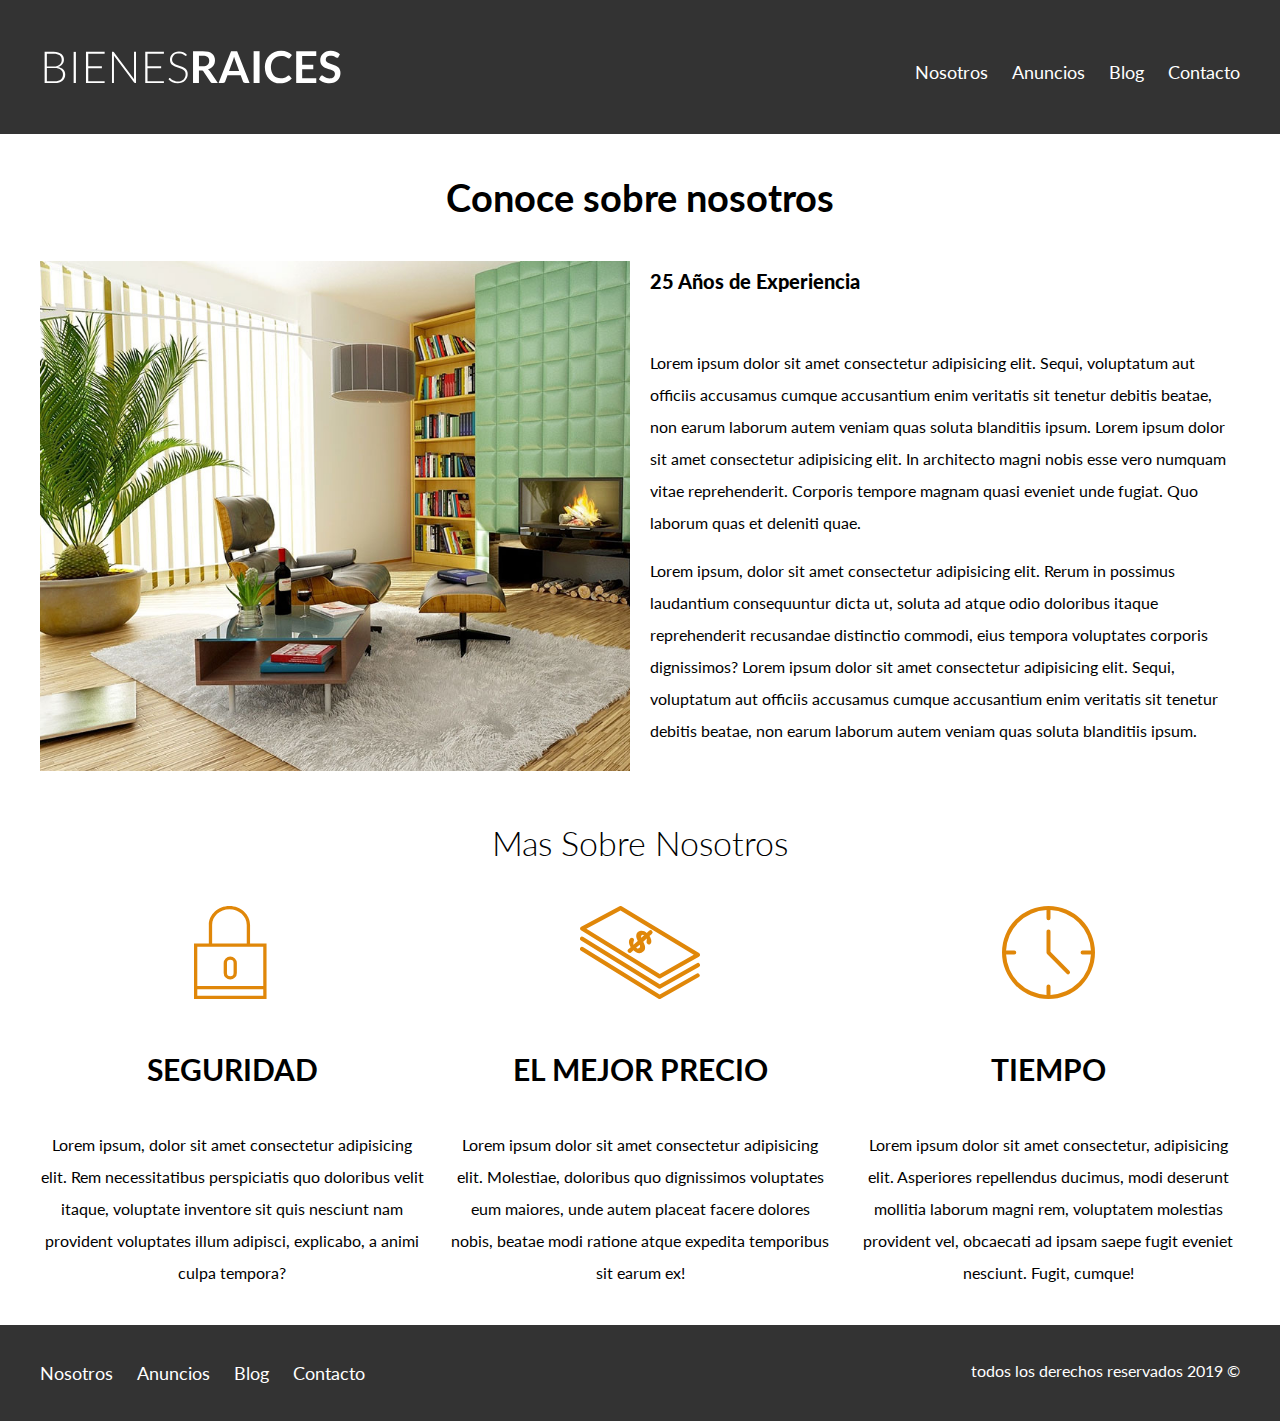
<file: nosotros.htm>
<!DOCTYPE html>
<html>

<head>
    <meta charset="utf-8">
    <meta name="viewport" content="width=device-width,initial-scale=1.0">
    <meta http-equiv="X-UA-Compatible" content="ie-edge">
    <title>viviendas</title>
    <link href="https://fonts.googleapis.com/css2?family=Lato:wght@300;400;700;900&display=swap" rel="stylesheet">
    <link rel="stylesheet" href="css/normalize.css">
    <link rel="stylesheet" href="css/estilos.css">
</head>

<body>
    <header class="site-header">
        <div class="contenedor contenido-header">
            <div class="barra">
                <a href="index.html"><img src="img/logo.svg" alt="logo de la empresa">
                </a>

                <div class="mobile-menu">
                    <a href="#navegacion">
                        <img src="img/barras.svg" alt="icono menu">
                    </a>
                </div>
                <nav class="navegacion" id="navegacion">
                    <a href="nosotros.htm">Nosotros</a>
                    <a href="anuncios.html">Anuncios</a>
                    <a href="blog.html">Blog</a>
                    <a href="contacto.html">Contacto</a>
                </nav>
            </div>
        </div>

    </header>
    <main class="contenedor">
        <h1 class="fw300 centrar-texto">Conoce sobre nosotros</h1>
        <div class="contenido-nosotros">
            <div class="imagen">
                <img src="img/nosotros.jpg" alt="contenido nosotros">
            </div>
            <div class="texto-nosotros">
                <blockquote>25 Años de Experiencia</blockquote>
                <p>Lorem ipsum dolor sit amet consectetur adipisicing elit. Sequi, voluptatum aut officiis accusamus cumque accusantium enim veritatis sit tenetur debitis beatae, non earum laborum autem veniam quas soluta blanditiis ipsum. Lorem ipsum dolor
                    sit amet consectetur adipisicing elit. In architecto magni nobis esse vero numquam vitae reprehenderit. Corporis tempore magnam quasi eveniet unde fugiat. Quo laborum quas et deleniti quae.</p>
                <p>Lorem ipsum, dolor sit amet consectetur adipisicing elit. Rerum in possimus laudantium consequuntur dicta ut, soluta ad atque odio doloribus itaque reprehenderit recusandae distinctio commodi, eius tempora voluptates corporis dignissimos?
                    Lorem ipsum dolor sit amet consectetur adipisicing elit. Sequi, voluptatum aut officiis accusamus cumque accusantium enim veritatis sit tenetur debitis beatae, non earum laborum autem veniam quas soluta blanditiis ipsum.</p>

            </div>
        </div>
    </main>

    <section class="contenedor section">
        <h2 class="centrar-texto fw-300">Mas Sobre Nosotros</h2>

        <div class="iconos-nosotros">
            <div class="icono">
                <img src="img/icono1.svg" alt="icono seguridad">
                <h3>seguridad</h3>
                <p>Lorem ipsum, dolor sit amet consectetur adipisicing elit. Rem necessitatibus perspiciatis quo doloribus velit itaque, voluptate inventore sit quis nesciunt nam provident voluptates illum adipisci, explicabo, a animi culpa tempora?</p>
            </div>

            <div class="icono">
                <img src="img/icono2.svg" alt="icono mejor precio">
                <h3>El Mejor Precio</h3>
                <p>Lorem ipsum dolor sit amet consectetur adipisicing elit. Molestiae, doloribus quo dignissimos voluptates eum maiores, unde autem placeat facere dolores nobis, beatae modi ratione atque expedita temporibus sit earum ex!</p>
            </div>

            <div class="icono">
                <img src="img/icono3.svg" alt="icono tiempo">
                <h3>Tiempo</h3>
                <p>Lorem ipsum dolor sit amet consectetur, adipisicing elit. Asperiores repellendus ducimus, modi deserunt mollitia laborum magni rem, voluptatem molestias provident vel, obcaecati ad ipsam saepe fugit eveniet nesciunt. Fugit, cumque!</p>
            </div>
        </div>
    </section>

    <footer class="site-footer seccion">
        <div class="contenedor contenedor-footer">
            <nav class="navegacion">
                <a href="nosotros.htm">Nosotros</a>
                <a href="anuncios.html">Anuncios</a>
                <a href="blog.html">Blog</a>
                <a href="contacto.html">Contacto</a>
            </nav>
            <p class="copyrigth">todos los derechos reservados 2019 &copy; </p>
        </div>

    </footer>

</body>

</html>
</file>
<file: css/estilos.css>
html {
    font-size: 62.5%;
    /*reset para REMS - 62.5%=10 px de 16px*/
    box-sizing: border-box;
    /* snipet para que el padding no sea tomado en cuenta le das un ancho y no afecte*/
}

*,
*:before,
*:after {
    box-sizing: inherit;
    /* snipet para que el padding no sea tomado en cuenta le das un ancho y no afecte*/
}


/*---------------------------------------- fuentes -----------------------------------------*/

body {
    font-family: 'Lato', sans-serif;
    font-size: 1.6rem;
    line-height: 2;
}


/*------------------------------------------- globales------------------------------------------- */

img {
    max-width: 100%;
}

.contenedor {
    width: 95%;
    max-width: 120rem;
    /* = 1200px*/
    margin: 0 auto;
}

h1 {
    font-size: 3.8rem;
}

h2 {
    font-size: 3.4rem;
}

h3 {
    font-size: 3rem;
}

h4 {
    font-size: 2.6rem;
}


/* --------------------------------------------------------UTILIDADES--------------------------------------------------*/

.section {
    margin-top: 2rem;
    margin-bottom: 2rem;
    ;
}

.fw-300 {
    font-weight: 300;
}

.centrar-texto {
    text-align: center;
}

.contenido-centrado {
    max-width: 80rem;
}

.d-block {
    display: block!important;
}

.abajo {
    margin-bottom: 4rem;
}


/* ------------------------------------------------------------------BOTONES----------------------------------------*/

.boton {
    color: white;
    font-weight: 700;
    font-size: 1.8rem;
    padding: 1rem 3rem;
    text-decoration: none;
    display: inline-block;
    margin-top: 3rem;
    text-align: center;
    display: block;
    flex: 0 0 100%;
}

@media (min-width: 768px) {
    .boton {
        display: inline-block;
        flex: 0 0 auto;
    }
}

.boton-amarillo {
    background-color: #E08709;
}

.boton-verde {
    background-color: #71B100;
}


/*------------------------------------------------------------------------ header-----------------------------------------------------------*/

.site-header {
    background-color: #333333;
    padding: 1rem 0rem 3rem 0rem;
}

.site-header.inicio {
    background-image: url(../img/header.jpg);
    height: 100vh;
    min-height: 60rem;
    background-position: center center;
    background-size: cover;
}

.contenido-header {
    height: 100%;
    display: flex;
    flex-direction: column;
    justify-content: space-between;
    text-align: center;
}

@media (min-width: 768px) {
    .contenido-header {
        text-align: left;
    }
}

.contenido-header h1 {
    color: white;
    padding-bottom: 2rem;
    max-width: 60rem;
    line-height: 2 rem;
}

@media (min-width: 768px) {
    .barra {
        display: flex;
        justify-content: space-between;
        align-items: center;
    }
}

.barra {
    padding-top: 3rem;
}


/*---------------------------------------------------------------------------------- Navegacion--------------------------------------------------*/

.navegacion a {
    color: rgb(255, 255, 255);
    text-decoration: none;
    font-size: 1.8rem;
    /* es igual a 18px*/
    display: block;
    font-size: 2.2rem;
}

@media (min-width: 768px) {
    .navegacion a {
        display: inline-block;
        margin-right: 2rem;
        font-size: 1.8rem;
    }
    .navegacion a:last-of-type {
        margin-right: 0px;
    }
}

.navegacion a:hover {
    color: rgb(43, 43, 161);
}


/**********mobile menu****************/

.mobile-menu img {
    width: 5rem;
}

@media (min-width: 768px) {
    .mobile-menu img {
        display: none;
    }
}

.navegacion:target {
    display: block;
}

.navegacion {
    display: none;
}

@media (min-width: 768px) {
    .navegacion {
        display: block;
    }
}


/* --------------------------------------------------------ICONOS NOSOTROS-------------------------------------------------------*/

@media (min-width: 768px) {
    .iconos-nosotros {
        display: flex;
        justify-content: space-between;
    }
}

.icono {
    text-align: center;
}

@media (min-width: 768px) {
    .icono {
        flex-basis: calc(32%);
    }
}

.icono h3 {
    text-transform: uppercase;
}


/*--------------------------------------- ANUNCUIOS-----------------------------------------------*/

@media (min-width: 768px) {
    .contenedor-anuncios {
        display: flex;
        justify-content: space-between;
        flex-wrap: wrap;
    }
}

.anuncio {
    border: 1px #B5B5B5 solid;
    background-color: rgb(194, 187, 187);
    margin-bottom: 2rem;
}

@media (min-width: 768px) {
    .anuncio {
        flex: 0 0 32%;
    }
}

.contenido-anuncio {
    padding: 2rem;
}

.contenido-anuncio h3,
.contenido-anuncio p {
    margin: 0;
}

.precio {
    color: rgb(71, 107, 0);
    font-weight: 700;
}

.ver-todas {
    display: flex;
    justify-content: flex-end;
}

.iconos-caracteristicas {
    list-style: none;
    padding: 0;
    display: flex;
    justify-content: space-evenly;
    flex: 1;
    max-width: 50rem;
}

.iconos-caracteristicas li {
    display: flex;
}

.iconos-caracteristicas li img {
    margin-right: 2rem;
}


/* ------------------------------------------------------------------CONTACTO---------------------------------------------------------- */

.imagen-contacto {
    background-image: url(../img/encuentra.jpg);
    height: 40rem;
    background-position: center center;
    background-size: cover;
    display: flex;
    align-items: center;
}

.contenido-contaxto {
    flex: 0 0 95%;
    color: white;
}

.contenido-contacto p {
    font-size: 1.8rem;
}


/* ----------------------------------------------------------blog y testimoniales--------------------------------------------------------- */

@media (min-width: 768px) {
    .seccion-inferior {
        display: flex;
        justify-content: space-between;
        margin-bottom: 6rem;
    }
    .seccion-inferior .blog {
        flex-basis: 60%;
    }
    .seccion-inferior .testimoniales {
        flex-basis: calc(40% - 1rem);
    }
}

.seccion-inferior {
    margin-bottom: 4rem;
}

.entrada-blog {
    margin-bottom: 2rem;
}

@media (min-width: 768px) {
    .entrada-blog {
        display: flex;
        justify-content: space-between;
    }
}

.entrada-blog:last-of-type {
    margin-bottom: 0;
}

.entrada-blog .imgagen {
    flex-basis: 40%;
    padding-right: 2rem;
}

.entrada-blog .texto-entrada {
    flex-basis: (58%);
}

.texto-entrada h4 {
    margin: 0;
    line-height: 1.2em;
    color: black;
}

.texto-entrada a {
    text-decoration: none;
}

.texto-entrada h4::after {
    content: "";
    display: block;
    width: 15rem;
    height: .5rem;
    background-color: #71B100;
    margin-top: 1rem;
}

.texto-entrada span {
    color: rgb(151, 151, 13);
}


/*------------------------------------TESTIMONIALES---------------------------------*/

.testimonial {
    background-color: green;
    font-size: 2.4rem;
    padding: 2rem;
    color: white;
    border-radius: 2rem;
}

.testimonial p {
    text-align: right;
}

.testimonial blockquote::before {
    content: "";
    background-image: url(../img/comilla.svg);
    width: 4rem;
    height: 4rem;
    position: absolute;
    left: -2rem;
}

.testimonial blockquote {
    position: relative;
    padding-left: 5rem;
    font-size: 300;
}


/* ----------------------------------------------------------------------------FOOTER------------------------------------------------------ */

.site-footer {
    background-color: #333333;
    margin: 0em;
}

.contenedor-footer {
    padding: 3rem 0rem;
    text-align: center;
}

@media (min-width: 768px) {
    .contenedor-footer {
        display: flex;
        justify-content: space-between;
    }
}

.site-footer nav {
    display: none;
}

@media (min-width: 768px) {
    .site-footer nav {
        display: block;
    }
}

.copyrigth {
    margin: 0em;
    color: white;
}


/*------------------------------------------------------------------------internas----------------------------------------------------------*/


/*nosotros*/

@media (min-width: 768px) {
    .contenido-nosotros {
        display: grid;
        grid-template-columns: repeat(2, 1fr);
        grid-column-gap: 2rem;
    }
}

.texto-nosotros blockquote {
    font-weight: 900;
    font-size: 2rem;
    margin: 0;
    padding: 0 0 3rem 0;
}


/*---------------anuncio*/

.resumen-propiedad {
    display: flex;
    justify-content: space-between;
    align-items: center;
}


/*--------------contacto formularios*/

label {
    font-weight: 700;
    text-transform: uppercase;
    display: block;
}

legend {
    font-size: 2.4rem;
    color: #4f4f4f;
}

form {
    text-align: left;
    font-size: 1.8rem;
}

form p {
    font-size: 1.58rem;
    color: #3f3f3f;
}

input:not([type="submit"]),
textarea,
select {
    padding: 1rem;
    display: block;
    width: 100%;
    background-color: #e1e1e1;
    margin-bottom: 2rem;
    border-radius: 1rem;
}

input[type="radio"] {
    width: auto;
}

select {
    -webkit-appearance: none;
    -moz-appearance: none;
    appearance: none;
}

textarea {
    height: 20rem;
}

.forma-contacto {
    width: 33%;
    display: flex;
    justify-content: space-between;
    align-items: center;
}

.contacto p {
    font-size: 1.4rem;
    color: #4f4f4f;
    margin: 2rem 0 0 0;
}

.boton:hover {
    cursor: pointer;
}

input[type="radio"]:hover {
    cursor: pointer;
}
</file>
